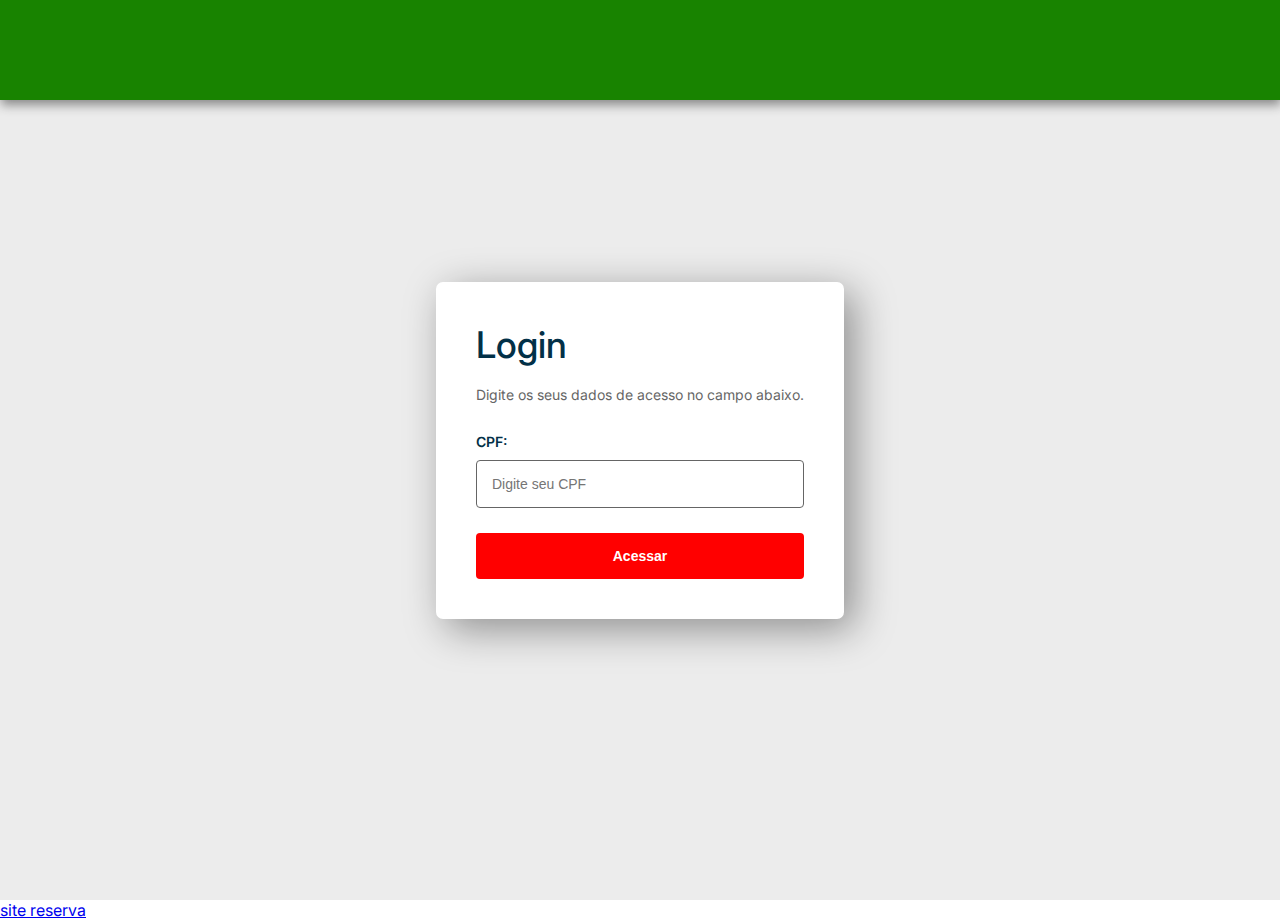
<file: login/index.html>
<!DOCTYPE html>
<html lang="pt-BR">
<head>
    <meta charset="UTF-8">
    <meta http-equiv="X-UA-Compatible" content="IE=edge">
    <meta name="viewport" content="width=device-width, initial-scale=1.0">
    <title>Login</title>
    <link rel="stylesheet" href="style.css">
</head>
<body>
    <div class = "container">    
    </div>
    <div class="page">
        <form action="validation.php" method="POST" class="formLogin">
            <h1>Login</h1>
            <p>Digite os seus dados de acesso no campo abaixo.</p>
            <label for="cpf">CPF:</label>
            <input type="text" name="cpf" placeholder="Digite seu CPF" autofocus="true" required />
            <input type="submit" name="acessar" value="Acessar" class="btn"/>
        </form>
    </div>
    <a href="/reserva/reserva.php"> site reserva</a>
</body>
</html>
</file>
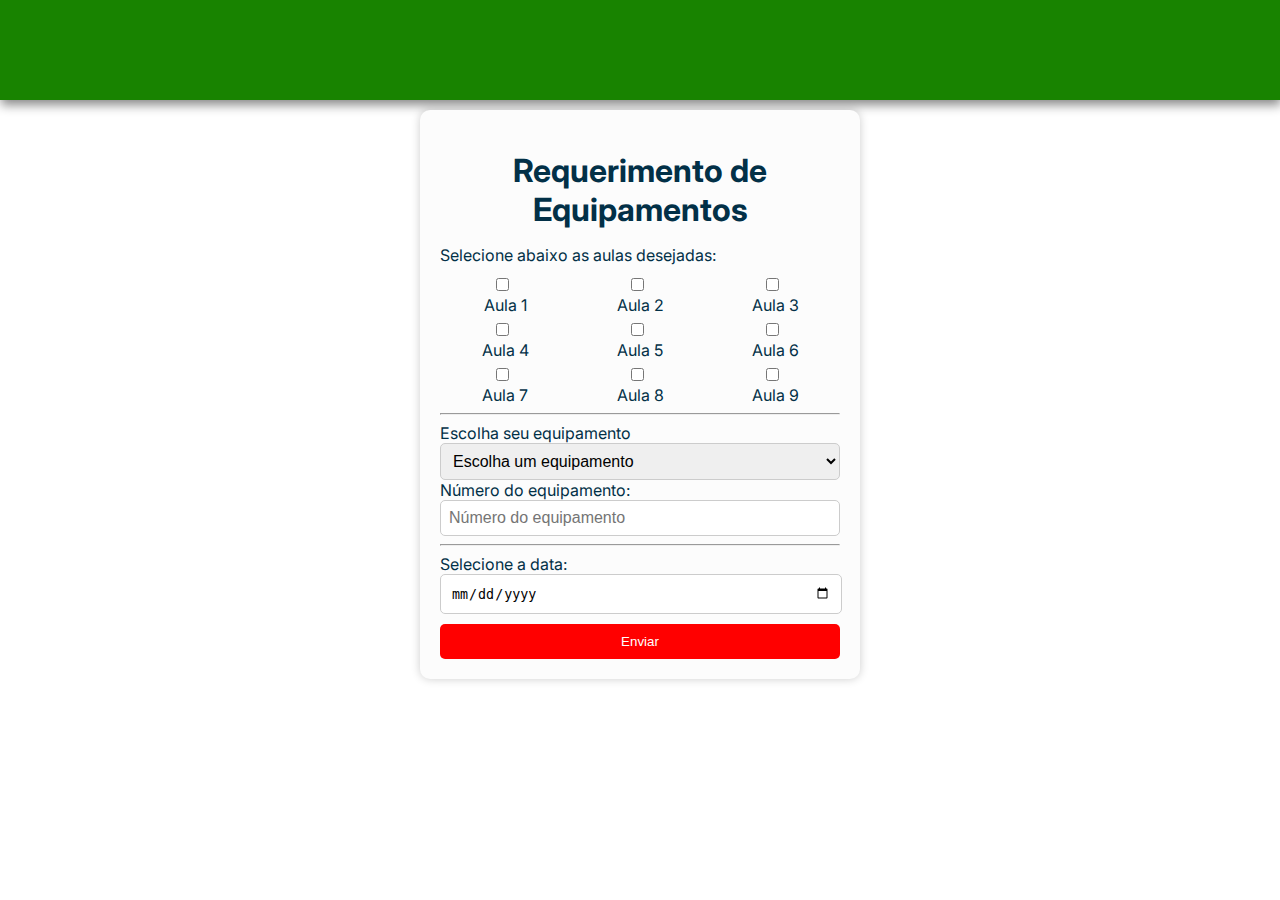
<file: reserva.html>
<!DOCTYPE html>
<html lang="pt-BR">
<head>
    <meta charset="UTF-8">
    <meta http-equiv="X-UA-Compatible" content="IE=edge">
    <meta name="viewport" content="width=device-width, initial-scale=1.0">
    <title>Reservar</title>
    <link rel="stylesheet" href="reserv.css">
</head>

<body>
    <div class="container">

        
    </div>
    <div class="page">
        <form action="#.php" method="POST" class="formLogin"  onsubmit="return validarData()">
            <h1>Requerimento de Equipamentos</h1>
            <p>Selecione abaixo as aulas desejadas:</p>
            <div class="grid-container">
                <div class="grid-item">
                    <input type="checkbox" id="aula1" name="aula[]" value="Aula 1">
                    <label for="aula1">Aula 1</label>
                </div>
                <div class="grid-item">
                    <input type="checkbox" id="aula2" name="aula[]" value="Aula 2">
                    <label for="aula2">Aula 2</label>
                </div>
                <div class="grid-item">
                    <input type="checkbox" id="aula3" name="aula[]" value="Aula 3">
                    <label for="aula3">Aula 3</label>
                </div>
                <div class="grid-item">
                    <input type="checkbox" id="aula4" name="aula[]" value="Aula 4">
                    <label for="aula4">Aula 4</label>
                </div>
                <div class="grid-item">
                    <input type="checkbox" id="aula5" name="aula[]" value="Aula 5">
                    <label for="aula5">Aula 5</label>
                </div>
                <div class="grid-item">
                    <input type="checkbox" id="aula6" name="aula[]" value="Aula 6">
                    <label for="aula6">Aula 6</label>
                </div>
                <div class="grid-item">
                    <input type="checkbox" id="aula7" name="aula[]" value="Aula 7">
                    <label for="aula7">Aula 7</label>
                </div>
                <div class="grid-item">
                    <input type="checkbox" id="aula8" name="aula[]" value="Aula 8">
                    <label for="aula8">Aula 8</label>
                </div>
                <div class="grid-item">
                    <input type="checkbox" id="aula9" name="aula[]" value="Aula 9">
                    <label for="aula9">Aula 9</label>
                </div>
            
            </div>
            <hr>
            <label for="Equipamentolabel">Escolha seu equipamento</label>
            <select type="equipamento" name="Equipamento" placeholder="Número do equipamento" required="required">
                <option value="" disabled selected hidden>Escolha um equipamento</option>
                <option value="pj">Projetor</option>
                <option value="Cx">Caixa de Som</option>
                <option value="Rw">Roteador de WiFi</option>
                <option value="cs">Cabos</option>
            </select>
            <label for="numeroEquipamento">Número do equipamento:</label>
            <input type="number" id="numeroEquipamento" name="numeroEquipamento" placeholder="Número do equipamento" min="1" max="10" required>
            <hr>
            <label for="data">Selecione a data:</label>
            <input type="date" id="data" name="data" required>
            <input type="submit" name="submit" value="Enviar" class="btn">
        </form>
    </div>
    <script src="reserv.js"></script>
</body>
</html>
</file>
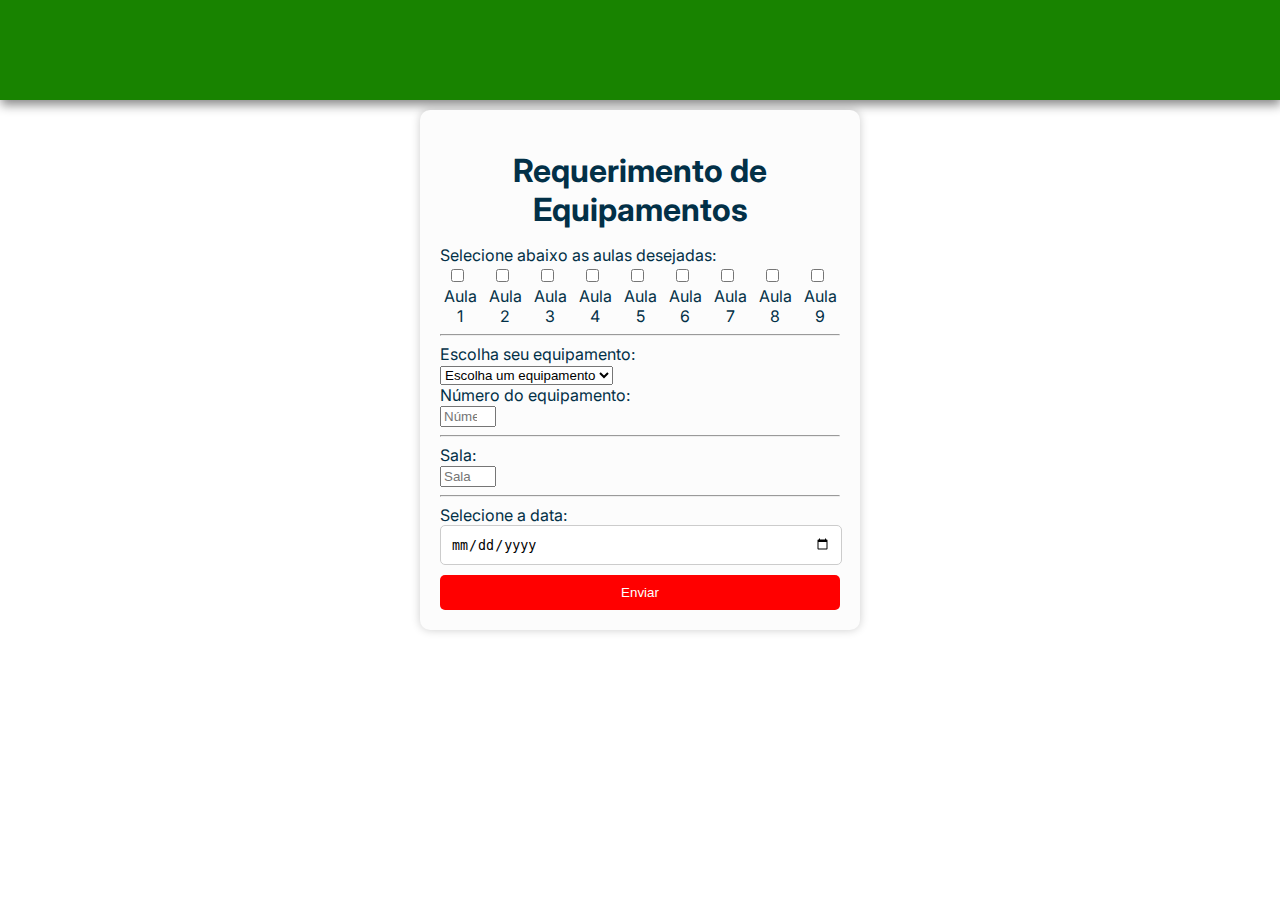
<file: reser/reserva.html>
<!DOCTYPE html>
<html lang="pt-BR">
<head>
    <meta charset="UTF-8">
    <meta http-equiv="X-UA-Compatible" content="IE=edge">
    <meta name="viewport" content="width=device-width, initial-scale=1.0">
    <title>Reservar</title>
    <link rel="stylesheet" href="reserv.css">
</head>

<body>
    <div class="container">

        
    </div>
    <div class="page">
        <form action="#.php" method="POST" class="formLogin"  onsubmit="return validarData()">
            <h1>Requerimento de Equipamentos</h1>
            <p>Selecione abaixo as aulas desejadas:</p>
            <div class="grid-container">
                <div class="grid-item">
                    <input type="checkbox" id="aula1" name="aula[]" value="Aula 1">
                    <label for="aula1">Aula 1</label>
                </div>
                <div class="grid-item">
                    <input type="checkbox" id="aula2" name="aula[]" value="Aula 2">
                    <label for="aula2">Aula 2</label>
                </div>
                <div class="grid-item">
                    <input type="checkbox" id="aula3" name="aula[]" value="Aula 3">
                    <label for="aula3">Aula 3</label>
                </div>
                <div class="grid-item">
                    <input type="checkbox" id="aula4" name="aula[]" value="Aula 4">
                    <label for="aula4">Aula 4</label>
                </div>
                <div class="grid-item">
                    <input type="checkbox" id="aula5" name="aula[]" value="Aula 5">
                    <label for="aula5">Aula 5</label>
                </div>
                <div class="grid-item">
                    <input type="checkbox" id="aula6" name="aula[]" value="Aula 6">
                    <label for="aula6">Aula 6</label>
                </div>
                <div class="grid-item">
                    <input type="checkbox" id="aula7" name="aula[]" value="Aula 7">
                    <label for="aula7">Aula 7</label>
                </div>
                <div class="grid-item">
                    <input type="checkbox" id="aula8" name="aula[]" value="Aula 8">
                    <label for="aula8">Aula 8</label>
                </div>
                <div class="grid-item">
                    <input type="checkbox" id="aula9" name="aula[]" value="Aula 9">
                    <label for="aula9">Aula 9</label>
                </div>
            
            </div>
            <hr>
            <label for="Equipamentolabel">Escolha seu equipamento:</label>
            <select name="Equipamento" required="required">
                <option value="" disabled selected hidden>Escolha um equipamento</option>
                <option value="pj">Projetor</option>
                <option value="Cx">Caixa de Som</option>
                <option value="Rw">Roteador de WiFi</option>
                <option value="cs">Cabos</option>
            </select>
            <label for="numeroEquipamento">Número do equipamento:</label>
            <input type="number" id="numeroEquipamento" name="numeroEquipamento" placeholder="Número do equipamento" min="1" max="10" required>
            <hr>
            <label for="numeroEquipamento">Sala:</label>
            <input type="number" id="Sala" name="Sala" placeholder="Sala" min="1" max="11" required>
            <hr>
            <label for="data">Selecione a data:</label>
            <input type="date" id="data" name="data" required>
            <input type="submit" name="submit" value="Enviar" class="btn">
        </form>
    </div>
    <script src="reserv.js"></script>
</body>
</html>
</file>
<file: login/style.css>
@import url('https://fonts.googleapis.com/css2?family=Inter:wght@100;200;300;400;500;600;700;800;900&display=swap');

body {
    font-family: 'Inter', sans-serif;
    margin: 0;
    padding: 0;
    color: #023047
}
.container {
    background-color: rgb(24, 131, 0);
    width: 100%;
    height: 100px;
    position: absolute;
    box-shadow: 1px 5px 10px #898989;
    border-radius: 0 0 0 0;
}

.page {
    display: flex;
    flex-direction: column;
    align-items: center;
    align-content: center;
    justify-content: center;
    width: 100%;
    height: 100vh;
    background-color: #ececec;
}

.formLogin {
    display: flex;
    flex-direction: column;
    background-color: #fff;
    border-radius: 7px;
    padding: 40px;
    box-shadow: 10px 10px 40px rgba(0, 0, 0, 0.4);
    gap: 5px
}

.areaLogin img {
    width: 420px;
}

.formLogin h1 {
    padding: 0;
    margin: 0;
    font-weight: 500;
    font-size: 2.3em;
}

.formLogin p {
    display: inline-block;
    font-size: 14px;
    color: #666;
    margin-bottom: 25px;
}

.formLogin input {
    padding: 15px;
    font-size: 14px;
    border: 1px solid #ccc;
    margin-bottom: 20px;
    margin-top: 5px;
    border-radius: 4px;
    transition: all linear 160ms;
    outline: none;
}


.formLogin input:focus {
    border: 1px solid #656565;
}

.formLogin label {
    font-size: 14px;
    font-weight: 600;
}

.btn {
    background-color: #ff0000;
    color: #fff;
    font-size: 14px;
    font-weight: 600;
    border: none !important;
    transition: all linear 160ms;
    cursor: pointer;
    margin: 0 !important;

}

.btn:hover {
    transform: scale(1.05);
    background-color: #c60000;

}
</file>
<file: reserv.css>
@import url('https://fonts.googleapis.com/css2?family=Inter:wght@100;200;300;400;500;600;700;800;900&display=swap');

body {
    font-family: 'Inter', sans-serif;
    margin: 0;
    padding: 0;
    color: #023047;
}
.container {
    background-color: rgb(24, 131, 0);
    width: 100%;
    height: 100px;
    box-shadow: 1px 5px 10px #898989;
    border-radius: 0 0 0 0;
}
.formLogin {
    max-width: 400px;
    margin: 0 auto;
    padding: 20px;
    background-color: #fcfcfc;
    border-radius: 10px;
    box-shadow: 0 0 10px rgba(0, 0, 0, 0.2);
    margin-top: 10px;
}

.formLogin h1 {
    text-align: center;
    margin-bottom: 10px;
}

.formLogin p {
    margin-bottom: 10px;
}

.grid-container {
    display: grid;
    grid-template-columns: repeat(3, 1fr);
    gap: 5px; 
}

.grid-item {
    text-align: center;
}

.formLogin label {
    display: block;
}

.formLogin input[type="checkbox"] {
    margin-right: 10px;
}

.formLogin input[type="date"] {
    width: 95%;
    padding: 10px;
    border-radius: 5px;
    border: 1px solid #ccc;
}

.formLogin select {
    width: 100%;
    padding: 8px; 
    font-size: 16px; 
    border: 1px solid #ccc; 
    border-radius: 5px; 
    box-sizing: border-box; 
  }
.formLogin input[type=number] {
    width: 100%; 
    padding: 8px;
    font-size: 16px; 
    border: 1px solid #ccc;
    border-radius: 5px; 
    box-sizing: border-box; 
  }
.formLogin input[type="submit"] {
    margin-top: 10px;
    display: block;
    width: 100%;
    padding: 10px;
    background-color: #ff0000;
    color: #fff;
    border: none;
    border-radius: 5px;
    cursor: pointer;
    transition: background-color 0.3s ease;
}

.formLogin input[type="submit"]:hover {
    background-color: #c60000;
}
</file>
<file: reser/reserv.css>
@import url('https://fonts.googleapis.com/css2?family=Inter:wght@100;200;300;400;500;600;700;800;900&display=swap');

body {
    font-family: 'Inter', sans-serif;
    margin: 0;
    padding: 0;
    color: #023047;
}
.container {
    background-color: rgb(24, 131, 0);
    width: 100%;
    height: 100px;
    box-shadow: 1px 5px 10px #898989;
    border-radius: 0 0 0 0;
}
.formLogin {
    max-width: 400px;
    margin: 0 auto;
    padding: 20px;
    background-color: #fcfcfc;
    border-radius: 10px;
    box-shadow: 0 0 10px rgba(0, 0, 0, 0.2);
    margin-top: 10px;
}

.formLogin h1 {
    text-align: center;
    margin-bottom: 10px;
}

.formLogin p {
    margin-bottom: 1px;
}

.grid-container {
    display: grid;
    grid-template-columns: repeat(9, 1fr);
    gap: 5px; 
}

.grid-item {
    text-align: center;
}

.formLogin label {
    display: block;
     
}

.formLogin input[type="checkbox"] {
    margin-right: 10px;
}

.formLogin input[type="date"] {
    width: 95%;
    padding: 10px;
    border-radius: 5px;
    border: 1px solid #ccc;
}

.formLogin input[type="submit"] {
    margin-top: 10px;
    display: block;
    width: 100%;
    padding: 10px;
    background-color: #ff0000;
    color: #fff;
    border: none;
    border-radius: 5px;
    cursor: pointer;
    transition: background-color 0.3s ease;
}

.formLogin input[type="submit"]:hover {
    background-color: #c60000;
}
</file>
